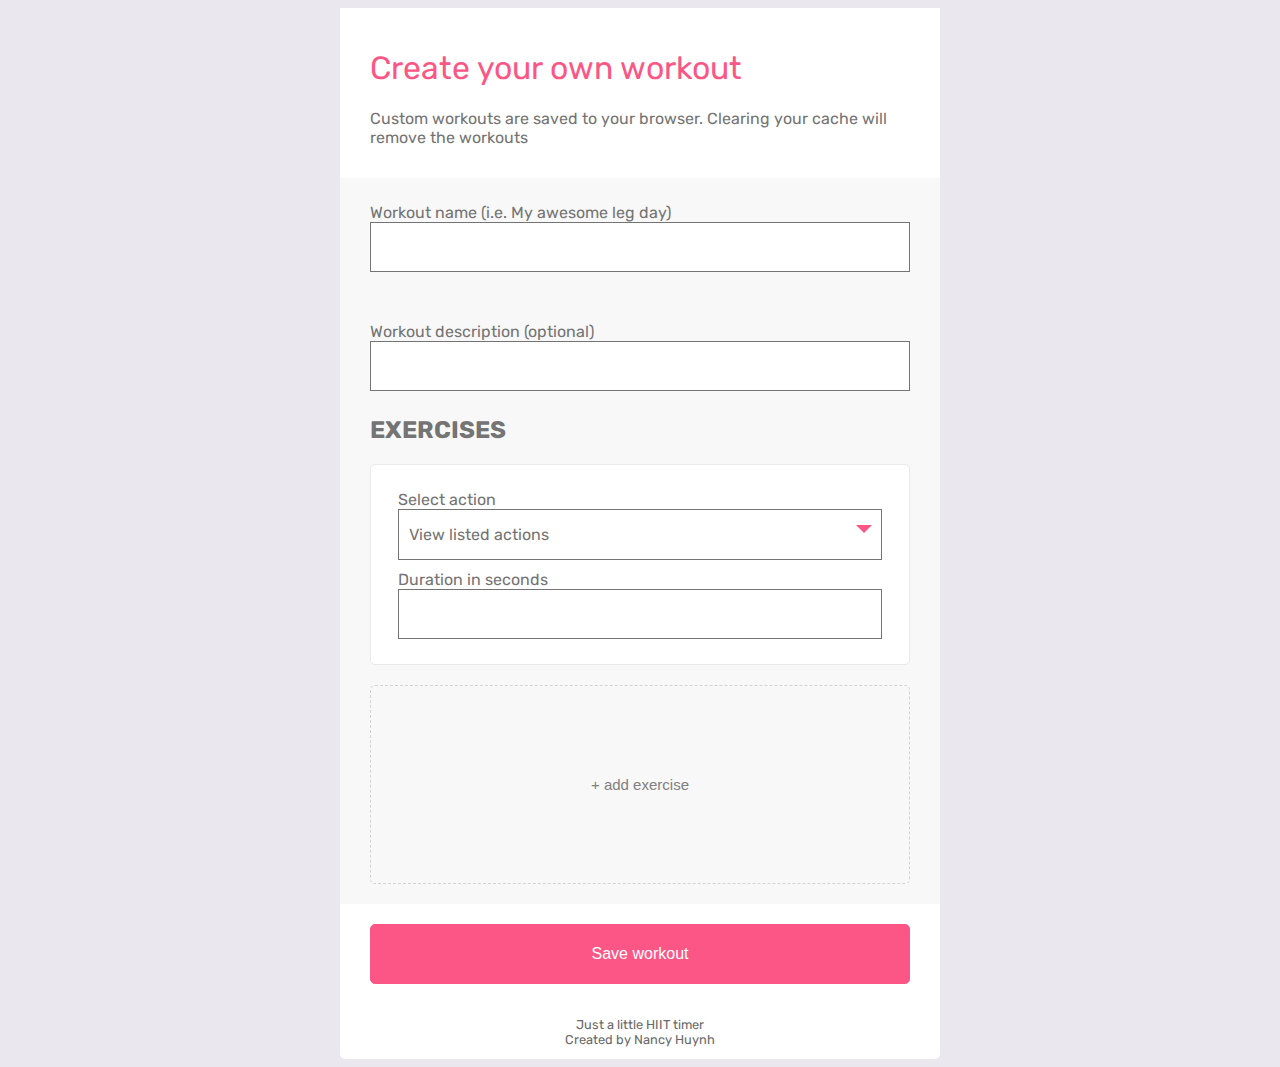
<file: create.html>
<!DOCTYPE html>
<html lang="en">
<head>
  <meta charset="UTF-8">
  <title>Create Workout</title>
  <link href="https://fonts.googleapis.com/css?family=Rubik:300,400&display=swap" rel="stylesheet">
  <link href="https://fonts.googleapis.com/css?family=Archivo+Narrow&display=swap" rel="stylesheet">
  <link href="https://fonts.googleapis.com/css?family=Telex&display=swap" rel="stylesheet">
  <link rel="stylesheet" href="style.css">
</head>
<body>
  <div class="wrapper">
    <div class="title">
      <h1>Create your own workout</h1>
      <p>Custom workouts are saved to your browser. Clearing your cache will remove the workouts</p>
    </div>
<!--    <form onsubmit="saveWorkout()" class="validate">-->
    <form class="validate">
      <div class="custom-workout-form">
        <div class="input-wrapper">
          <label for="workout-name">Workout name (i.e. My awesome leg day)</label>
          <input type="text" class="form-element" id="workout-name" required />
        </div>
        <div class="input-wrapper">
          <label for="workout-description">Workout description (optional)</label>
          <input class="form-element" id="workout-description" />
        </div>
        <h2>Exercises</h2>      
        <template id="dropdown-template">
          <div class="exercise-inputs-wrapper">
            <div class="dropdown">
              <span>Select action</span>
              <span class="dropdown-button form-element" tabindex="0">View listed actions</span>
              <div class="dropdown-content">
                <input class="dropdown-search form-element" placeholder="Search..."/>
                <ul>
                  <li class="dropdown-option selected" data-exercise="other">Add your own exercise</li>
                  <li class="dropdown-option" data-exercise="0">Rest</li>
                </ul>
              </div>
            </div>
            <div class="input-wrapper workout-duration">
              <label for="workout-duration">Duration in seconds</label>
              <input type="number" min="0" pattern="^[0-9]" class="form-element" title="Enter a duration in seconds greater than 0." id="workout-duration" required/>
              <!-- TO DO: review id attribute needs; there can be multiple duration inputs -->
            </div>
          </div>
        </template>
        <button type="button" class="add-exercise">+ add exercise</button>
      </div>
      <div class="center-content wide-content">
        <button type="submit" class="save">Save workout</button>
      </div>
    </form>
    <footer>
      <span>Just a little HIIT timer</span>
      <span>Created by Nancy Huynh</span>
    </footer>
  </div>
  
  <script src="validation.js"></script>
  <script>    
    let exercises = [];
    const workoutForm = document.querySelector('.custom-workout-form')
    
    /**** UTILITY FUNCTIONS ****/

    const totalWorkoutDuration = (workout = []) => {
      const duration = workout.reduce((total, exercise) => {
                          if(exercise.action.toLowerCase() === "rest"){
                            total.rest += exercise.seconds; // / 60;
                          } else {
                            total.on += exercise.seconds; // / 60;
                          }
                          return total;
                      }, {rest: 0, on: 0});
      duration.total = duration.on + duration.rest;
      return duration;
    }
    
    const getParentNode = (node, className) => {
      let parent = node.parentNode;
      if(parent.matches(`.${className}`)) {
        return parent;
      }
      else if(parent.matches('body')) {
        return false;
      }
      else {
        return getParentNode(parent, className);
      }
    }
    
    const removeAllChildren = (node) => {
      while(node.firstChild) {
        node.removeChild(node.firstChild);
      }
    }
    
    const getNextSibling = (node, selector) => {
      let sibling = node.nextElementSibling;
      if (!selector) return sibling;
      while (sibling) {
        if (sibling.matches(selector)) return sibling;
        sibling = sibling.nextElementSibling
	     }
    };
    
    const getListedExercises = async () => {
      let feed = await fetch('feeds/exercises.json');
      return feed.json();
    }
    
    /**** USER-RELATED FUNCTIONS ****/
    const searchExercises = (query) => {
      try {
        const regex = new RegExp(query, 'gi');
        return exercises.filter(exercise => exercise['exercise'].match(regex));
      }
      catch(err) {
        console.error(err);
        return [];
      }
    }
    
    const saveWorkout = () => { // save all exercises on the page
      
      
      const exerciseDropdowns = document.querySelectorAll('.exercise-inputs-wrapper');
      let exerciseObjs = [];
      exerciseDropdowns.forEach(exerciseWrapper => {
        let dropdown = exerciseWrapper.querySelector('.dropdown-button');
        let action = dropdown.textContent === 'Add your own exercise' ? 
                        dropdown.closest('.dropdown')
                          .querySelector('.other-exercise-wrapper input')
                          .value : 
                        dropdown.textContent;
        let seconds = parseInt(exerciseWrapper.querySelector('#workout-duration').value);
        let id = parseInt(dropdown.dataset.exercise);
        //TO DO: validate the fields
        
        exerciseObjs.push({ id, action, seconds });
      });
            
      const customWorkouts = JSON.parse(localStorage.getItem('customWorkouts')) || {};
      const newID = Math.max(...Object.keys(customWorkouts), -1) + 1;

      const workoutObj = {
        name: document.querySelector('#workout-name').value,
        id: newID,
        description: document.querySelector('#workout-description').value,
        exercises: exerciseObjs,
      }
      
      // save new workout
      localStorage.setItem(`workout-${newID}`, JSON.stringify(workoutObj));
      
      // update list of custom workouts
      let duration = totalWorkoutDuration(exerciseObjs);
      
      customWorkouts[newID] = {name: document.querySelector('#workout-name').value, rest: duration.rest, on: duration.on};
      
      localStorage.setItem('customWorkouts', JSON.stringify(customWorkouts));
      
      return exerciseObjs;
    } // end saveWorkout()
    
    /**** DOM MODIFICATION FUNCTIONS ****/
    
    const replicateDropdown = () => document.querySelector('#dropdown-template').content.cloneNode(true);
    
    const addDropdown = () => {
      let addExerciseButton = document.querySelector('.add-exercise');
      addExerciseButton.parentNode.insertBefore(replicateDropdown(), addExerciseButton);
    }
    
    const fillDropdown = (exercisesList) => {
//      const template = replicateDropdown();
      const template = document.querySelector('#dropdown-template');
      const list = template.content.querySelector('ul');
      
      const fragment = Object.entries(exercisesList)
                          .reduce((fragment, [id, exercise]) => {
                            let li = document.createElement('li');
                            li.textContent = exercise.action;
                            li.classList.add('dropdown-option');
                            li.dataset.exercise = id;
                            fragment.appendChild(li);
                            return fragment;
                          }, document.createDocumentFragment());      
      
      list.appendChild(fragment);
    }
    
    const createOtherInput = () => {
      const input = document.createElement('input');
      const div = document.createElement('div');
      const label = document.createElement('label');
      div.classList.add('input-wrapper', 'other-exercise-wrapper');
      input.classList.add('form-element');
      input.setAttribute('required', '');
      input.setAttribute('type', 'text');
      label.textContent = "Exercise name";
      div.appendChild(label);
      div.appendChild(input);
      return div;
    }
    
    const displayOptions = (optionsArray) => {      
      return optionsArray.reduce((fragment, option, index) => {
        let li = document.createElement('li');
        li.classList.add('dropdown-option');
        if(index === 0) li.classList.add('selected');
        li.dataset.exercise = option.exercise === "Add your own exercise" ? "other" : option.id;
        li.textContent = option.exercise;
        fragment.appendChild(li);
        return fragment;
      }, document.createDocumentFragment());
    }

    /**** EVENT HANDLER FUNCTIONS ****/    
    
    const handleDropdownButton = (e) => {
      if(!e.target.matches('.dropdown-button')) return;
      const currentDropdown = getParentNode(e.target, 'dropdown');
      currentDropdown.querySelector('.dropdown-content').classList.toggle('show');
      currentDropdown.querySelector('.dropdown-search').focus();
      currentDropdown.scrollIntoView({block: "start", inline: "nearest", behavior: 'smooth'});
      
    }
    
    const handleOptions = (e) => {
      if(!e.target.matches('.dropdown-option')) return;
      const selected = e.target;
      let currentDropdown = getParentNode(selected, 'dropdown');
      let currentDropdownButton = currentDropdown.querySelector('.dropdown-button');
      currentDropdownButton.textContent = selected.textContent;
      currentDropdownButton.dataset.exercise = selected.dataset.exercise;
      
      let other = currentDropdown.querySelector('.other-exercise-wrapper');
      if(selected.dataset.exercise === "other") {
        if(!other) {
          other = createOtherInput()
          currentDropdown.appendChild(other);
        }
        other.querySelector('input').focus();
      }
      else {
        if(other) other.parentNode.removeChild(other);
        currentDropdown.querySelector('.dropdown-button').focus();
      }
      currentDropdown.querySelector('.dropdown-content').classList.remove('show');
    }
    
    const handleAddExerciseButton = (e) => {
      if(!e.target.matches('.add-exercise')) return;
      addDropdown();
    }
    
    const handleArrowKeys = (e) => {
      if(!e.target.matches('.dropdown-search')) return;

      if([40, 38].includes(e.keyCode)) { 
        e.preventDefault();
        let currentDropdown = getParentNode(e.target, 'dropdown');
        let selected = currentDropdown.querySelector('.dropdown-content li.selected');
        if(selected && selected.nextElementSibling && e.keyCode === 40) { // down
          selected.classList.remove('selected');
          selected.nextElementSibling.classList.add('selected');
          selected.scrollIntoView();
        }
        if(selected && selected.previousElementSibling && e.keyCode === 38) { // up
          selected.classList.remove('selected');
          selected.previousElementSibling.classList.add('selected');
          selected.previousElementSibling.scrollIntoView();
        }
        return;
      }
      
      if(e.keyCode === 13) {
        e.preventDefault();
        let currentDropdown = getParentNode(e.target, 'dropdown');
        let selected = currentDropdown.querySelector('.dropdown-content li.selected');
        selected.click();
        return;
      }
    }
    
    const handleSpaceKey = (e) => {
      if(e.keyCode === 32) {
        e.preventDefault();
        e.target.closest('.dropdown').querySelector('.dropdown-content').classList.toggle('show');
      }
    }
    
    const handleSearchInput = (e) => {
      if(!e.target.matches('.dropdown-search')) return;
      if([40, 38, 13].includes(e.keyCode)) return;
      
      let list = displayOptions(searchExercises(e.target.value));
      let dropdownList = getParentNode(e.target, 'dropdown')
                              .querySelector('.dropdown-content ul');
      removeAllChildren(dropdownList);
      dropdownList.appendChild(list);
    }
    
    document.addEventListener('focusin', (e) => {
      if(e.target.matches('.dropdown-search')) return;
//      dropdown.classList.remove('selected'); // fix
    });
    
    document.addEventListener('click', (e) => {
      if(e.target.matches('.dropdown-button')){
        handleDropdownButton(e);
        return;
      }
      
      if(e.target.matches('.dropdown-option')){
        handleOptions(e);
        return;
      }
      
      if(e.target.matches('.dropdown-search')) return;
      
      if(e.target.matches('.add-exercise')) {
        handleAddExerciseButton(e);
      }
      
//      dropdownContent.classList.remove('show'); //fix
//      dropdown.classList.remove('selected');
    });
    
    document.addEventListener('keyup', e => {
      if(!e.target.matches('.dropdown-search')) return;
      handleSearchInput(e);
    });
    
    document.addEventListener('keydown', e => {
      if(e.target.matches('.dropdown-search')) {
        handleArrowKeys(e);
        return;
      }
      if(e.target.matches('.dropdown-button')) {
        handleSpaceKey(e);
        return;
      }
    });
    
    workoutForm.addEventListener('mouseover', e => {
      if(!e.target.matches('.dropdown-option')) return;
      if(e.target.matches('.selected')) return;
      e.target.closest('ul').querySelector('.selected').classList.remove('selected');
      e.target.classList.add('selected');
    });
    
    document.addEventListener('submit', e => {
      const fields = e.target.elements;
      let hasErrors = false;
      
      // check the input fields
      [...fields].forEach(field => {
        let errorMessage = inputHasError(field);
        if(errorMessage) {
          showError(field, errorMessage);
          hasErrors = true;
        } else {
          removeError(field);
        }
      });
      
      // check the custom dropdowns
      const dropdowns = e.target.querySelectorAll('.dropdown-button');
      dropdowns.forEach(dd => {
        let errorMessage = customDropdownHasError({
                          element: dd, 
                          required: true, 
                          validation: 'text', 
                          regex: /^((?!View listed actions).)*$/ });
        if(errorMessage) {
          showError(dd, errorMessage);
          hasErrors = true;
        } else {
          removeError(dd);
        }
      })
      
      if(hasErrors) {
        e.preventDefault();
      }
      else {
        saveWorkout();
      }
    })
    
    /**** INITIALIZE ****/
    ;(function() {
      getListedExercises()
        .then(fillDropdown)
        .then(addDropdown)
        .then(() => {
           exercises = [...document.querySelectorAll('.dropdown-content ul li')].map(li => ({id: li.dataset.exercise, exercise: li.textContent}));
        })
        .then(() => {
          document.querySelectorAll('.validate').forEach(form => {
            form.setAttribute('novalidate', '');
          });
        })
    })();
  </script>
  
</body>
</html>
</file>
<file: style.css>
:root {
  --primary-color: #fb5686;
  --font-color: #747474;
  --hover-shadow: 0 0 5px 0 rgba(0, 0, 0, 0.2);
  --heading-font: 'Archivo Narrow', sans-serif;
}

* {
  box-sizing: border-box;
}

body{
  font-family: 'Rubik', sans-serif;
  background-color: #EAE8EE;
  font-size: 16px;
}

a, a:visited {
  color: var(--primary-color);
}

button {
  cursor: pointer;
}

.center-content {
  display: flex; 
  justify-content: center;
}

.wide-content {
  width: 100%; 
  margin: 20px 0;
}

.wrapper {
  background-color: white;
  border-radius: 5px;
  margin: auto;
  max-width: 600px;
  display: flex;
  flex-direction: column;
  justify-content: flex-start;
  align-items: stretch;
}

.error {
  display: none;
}

.error.active {
  display: block;
}

.title {
  padding: 20px 5% 15px 5%;
  color: #fb5686;
  background-color: white;
}

.title > * {
  font-weight: 400;
}

.title > button {
  display: block;
  margin: 0 auto;
}

.title > p {
  color: var(--font-color);
}

.exercises {
  background-color: #f8f8f8;
  width: 100%;
  display: flex;
  flex-direction: column;
  align-items: center;
}

.exercises h2 {
  font-family: var(--heading-font);
  text-transform: uppercase;
  width: 90%;
  font-size: 24px;
}

.exercises h2 + p {
  color: var(--font-color);
  width: 90%;
}

h2#your-workouts {
  color: var(--primary-color);
}

h2#premade-workouts {
  color: var(--font-color);
}

.action:first-child {
  margin-top: 40px;
}

.action {
  display: flex;
  flex-wrap: wrap;
  align-items: center;
  background-color: white;
  border-radius: 5px;
  margin-bottom: 40px;
  width: 90%;
  padding: 20px;
}

.action h2 {
  font-family: 'Archivo Narrow', sans-serif;
  font-size: 20px;
  color: #747474;
  width: 100%;
}
.action span {
  font-family: 'Telex', sans-serif;
  text-transform: uppercase;
  color: #cecece;
  font-size: 14px;
  width: 100%;
}

.action.rest {
  padding: 5px 20px;
}

.action.rest h2 {
  color: #BBBBB6;
}

.start-button, .view-details-button {
  display: flex;
  flex-direction: row-reverse;
  width: 100%;
  background: transparent;
}

.view-details-button {
  height: 24px;
  background-image: url('data:image/svg+xml;utf8,<svg xmlns="http://www.w3.org/2000/svg" viewBox="0 0 24 24" fill="%23c5c5c5"><path d="M7.41 8.59L12 13.17l4.59-4.58L18 10l-6 6-6-6 1.41-1.41z"/><path fill="none" d="M0 0h24v24H0V0z"/></svg>');
  background-repeat: no-repeat;
  background-position: right;
  transform: rotateX(0deg);
  cursor: pointer;
}

.view-details-button.active {
  transform: rotateX(180deg);
}

.instruction {
/*  display: none;*/
  color: #747474;
}

.instruction.active {
  display: block;
}

.instruction img {
  width: 100%;
}

.start-button button{
  background-color: #fb5686;
  padding: 5px;
  font-size: 14px;
  color: white;
  text-transform: uppercase;
  border-radius: 5px;
  border: none;
  cursor: pointer;
}

#timer {
  visibility: hidden;
  position: fixed;
  max-width: 100%;
  width: 100%;
  height: 100vh;
  max-height: 100vh;
  margin: 0;
  top:0;
  left: 0;
  border-radius: 0;
  align-items: center;
  font-family: 'Rubik', sans-serif;
}

#timer .timerAction{
  flex: 1;
  color: #fb5686;
  font-size: 49px;
  font-weight: 600;
}

#timer .timerSeconds{
  flex: 1;
  color: black;
  font-size: 84px;
}

#timer .timerNextAction {
  flex: 1;
  color: #747474;
  font-size: 35px;
  font-weight: 300;
  text-transform: capitalize;
}

#pause {
  width: 290px;
  height: 290px;
  font-size: 3.25em;
}

.workout-ended #pause, 
.workout-ended #prev, 
.workout-ended #next {
  visibility: hidden;
}

.button {
  background-color: #fb5686;
  font-size: 1.25em;
  font-family: sans-serif;
  text-transform: uppercase;
  color: white;
  width: 100px;
  height: 100px;
  border-radius: 50%;
  border: solid 1px white;
  cursor: pointer;
  outline: none;
}

.button:hover {
  box-shadow: 0 4px 8px 0 rgba(0, 0, 0, 0.2), 0 6px 20px 0 rgba(0, 0, 0, 0.19);
  border: 0;
}

.button-wrap {
  flex: 2;
  display: flex; 
  flex-direction: row; 
  align-items: center; 
  justify-content: space-between; 
  min-width: 600px;
}

.control-button {
  background-repeat: no-repeat;
  background-color: white;
  border: none;
  cursor: pointer;
  width: 100px;
  height: 100px;
}

.close-button-wrap {
  width: 600px; 
  padding-top: 20px; 
  display:flex; 
  flex-direction: row; 
  justify-content:space-between;
}

.control-button:focus {
  outline-color: pink;
}

#prev {
  background-image: url('data:image/svg+xml;utf8,<svg xmlns="http://www.w3.org/2000/svg" viewBox="0 0 24 24" fill="%23c5c5c5"><path d="M15.41 7.41L14 6l-6 6 6 6 1.41-1.41L10.83 12z"/><path d="M0 0h24v24H0z" fill="none"/></svg>');
}

#next {
  background-image: url('data:image/svg+xml;utf8,<svg xmlns="http://www.w3.org/2000/svg" viewBox="0 0 24 24" fill="%23c5c5c5"><path d="M10 6L8.59 7.41 13.17 12l-4.58 4.59L10 18l6-6z"/><path d="M0 0h24v24H0z" fill="none"/></svg>');
}

#end {
  background-image: url('data:image/svg+xml;utf8,<svg xmlns="http://www.w3.org/2000/svg" viewBox="0 0 24 24" fill="%23c5c5c5"><path d="M19 6.41L17.59 5 12 10.59 6.41 5 5 6.41 10.59 12 5 17.59 6.41 19 12 13.41 17.59 19 19 17.59 13.41 12z" transform="scale(0.8) translate(3, 3)"/><circle cx="12" cy="12" r="10" stroke="%23c5c5c5" stroke-width="2" fill="none" /><path d="M0 0h24v24H0z" fill="none"/></svg>');
  width: 50px;
  height: 50px;
}

#restart {
  background-image: url('data:image/svg+xml;utf8,<svg xmlns="http://www.w3.org/2000/svg" viewBox="0 0 24 24" fill="%23c5c5c5"><path d="M14 12c0-1.1-.9-2-2-2s-2 .9-2 2 .9 2 2 2 2-.9 2-2zm-2-9c-4.97 0-9 4.03-9 9H0l4 4 4-4H5c0-3.87 3.13-7 7-7s7 3.13 7 7-3.13 7-7 7c-1.51 0-2.91-.49-4.06-1.3l-1.42 1.44C8.04 20.3 9.94 21 12 21c4.97 0 9-4.03 9-9s-4.03-9-9-9z"/></svg>');
  width: 50px;
  height: 50px;
}

footer {
  font-size: 0.8em;
  color: dimgray;
  margin: 1em 0;
  display: flex;
  flex-direction: column;
  align-items: center;
}

details {
  width: 100%;
}

details summary {
  list-style-type: none;
  display: flex;
  justify-content: flex-end;
  cursor: pointer;
  outline-color: pink;
}

details summary::-webkit-details-marker {
  display: none;
}

details summary button {
  background-color: transparent;
  border: none;
  cursor: pointer;
}

details summary svg {
  fill: #c5c5c5;
  transform: rotate(90deg);
}

details[open] summary svg{
  transform: rotate(-90deg);
}

/*
details summary::before {
  content: "⌄";
  position: absolute;
  top: -5px;
  right: 0;
}

details[open] summary::before {
  content: "–";
}*/

/**** Custom Workout Forms *****/

.form-element {
  padding: 15px 10px;
  border: solid 1px #747474;
  font-size: 16px;
}

.form-element:focus {
  border: solid 1px #fb5686;
  outline: none;
}

.custom-workout-form {
  color: #747474;
  width: 100%;
  display: flex;
  flex-direction: column;
  align-items: center;
  background-color: #f8f8f8;
}

.custom-workout-form > div {
  padding: 25px 0;
}

.custom-workout-form h2 {
  width: 90%;
  text-transform: uppercase;
  padding: 0;
  margin: 0;
}

.dropdown {
  width: 90%;
  position: relative;
}

/*
.dropdown.selected > * {
  border: solid 1px #fb5686;
}
*/

.dropdown-content > * {
  border: solid 1px #fb5686;
}

.dropdown span:first-of-type {
  border: none;
}

.dropdown .dropdown-button {
  display: block;
  cursor: pointer;
}

.dropdown .dropdown-button:after {
  /* add triangle to dropdown */
  content: '';
  position: absolute;
  right: 10px;
  border: 8px solid transparent;
  border-color: #fb5686 transparent transparent transparent;
}

.dropdown .dropdown-option {
  position: relative;
}

.dropdown .dropdown-search {
  width: 100%;
  font-size: 16px;
/*  border: transparent;*/
  border-bottom: inherit;
}

.dropdown .dropdown-content {
  width: 100%;
  margin-top: 2px;
  display: none;
}

.dropdown .dropdown-content.show {
  display: block;
}

/*
.dropdown-button:focus + .dropdown-content {
  display: block;
}
*/


.dropdown-content ul {
  list-style-type: none;
  padding-left: 0px;
  margin: 0;
  height: 150px;
  overflow-y: auto;
}

.dropdown-content li {
  display: block;
  padding: 5px 10px;
  cursor: pointer;
}

.dropdown-content li:hover, .dropdown-option.selected {
  background-color: lightpink;
}

.input-wrapper {
  width: 90%;
}

.input-wrapper > *{
  width: 100%;
}

.input-wrapper.workout-duration {
  padding-top: 10px;
}

.input-wrapper label{
  display: block;
}

.input-wrapper input{
  color: grey;
}

button.add-exercise {
  font-size: 15px;
  width: 90%; 
  height: 199px; 
  border: dashed 1px lightgrey; 
  border-radius: 5px; 
  margin-bottom: 20px; 
  background-color: transparent; 
/*  color: #b4b4b4;*/
  color: grey;
  cursor: pointer;
  outline: none;
}

button.add-exercise:hover, button.add-exercise:focus {
  box-shadow: 0 0 5px 0 rgba(0, 0, 0, 0.2);
  font-size: 1.1em;
}

.exercise-inputs-wrapper {
  border:solid 1px #eaeaea; 
  border-radius: 5px; 
  width: 90%; 
  display: flex; 
  flex-direction: column; 
  align-items: center; 
  background-color: white; 
  margin: 20px 0;
}

button.save {
  background-color: var(--primary-color); 
  width:90%; 
  border-radius: 5px; 
  color: white; 
  border: solid 1px #fb5686; 
  padding: 20px; 
  font-size: 1em;
  outline-color: var(--primary-color);
}

button.save:hover, button.save:focus {
  box-shadow: var(--hover-shadow);
}

.right-chevron {
  background-image: url('data:image/svg+xml;utf8,<svg xmlns="http://www.w3.org/2000/svg" viewBox="0 0 24 24" fill="%23c5c5c5"><path d="M10 6L8.59 7.41 13.17 12l-4.58 4.59L10 18l6-6z"/><path d="M0 0h24v24H0z" fill="none"/></svg>');
  background-repeat: no-repeat;
  background-position: right;
  width: 60px;
  height: 60px;
  border: none;
}

.error {
  border: solid 2px red;
}

.error-message {
  width: 100%;
  display: block;
  padding: 5px;
  background-color: red;
  color: white;
}
</file>
